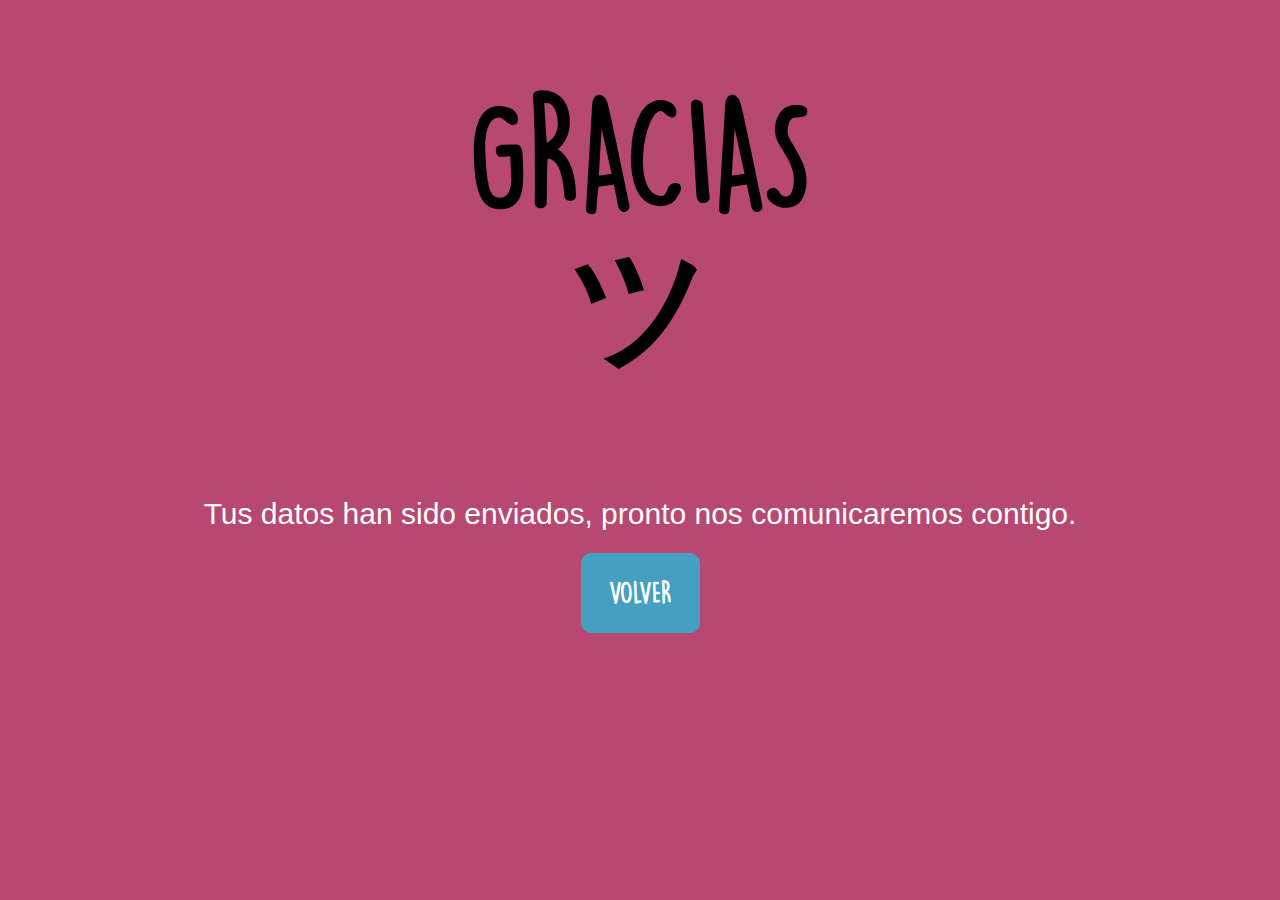
<file: gracias.html>
<!DOCTYPE html>
<html lang="es">
<head>
    <meta charset="UTF-8">
    <title>Gracias</title>
    <link rel="stylesheet" type="text/css" href="css/estilos.css">
    <style>
        body{
            background: #b74872;
            text-align: center
        }
        h1{
            font-size: 7em;
        }
        
        h2{
            font-size: 5em;
        }
        p{
            color: #fff;
            font-size: 1.5em;
            padding-bottom: 20px;
        }

        a{
            font-size: 1.4em;
            font-weight: bold;
            color: #fff;
            background: #449fc1;
            padding: 1em;
            border-radius: 10px;
        }
    </style>
</head>
<body>
    <h1>GRACIAS<br> ツ</h1>
    <p>Tus datos han sido enviados, pronto nos comunicaremos contigo.</p>
    <a href="index.html">VOLVER</a>
</body>
</html>
</file>
<file: css/estilos.css>
@font-face {
  font-family: 'Lemon Yellow';
  src: url("../fonts/DKLemonYellowSun.otf") format('opentype');
}
@font-face {
  font-family: 'Avant Garde';
  src: url("../fonts/AvantGardeMdBT.ttf") format('truetype');
}
body {
  margin: 0 auto;
  padding: 0;
  box-sizing: border-box;
  font-size0: 16px;
}
h1,
h2,
h3,
h4,
h5,
h6 {
  font-family: 'Lemon Yellow', sans-serif;
}
h1 {
  font-size: 2em;
  font-weight: bold;
}
h2 {
  font-size: 1.6em;
  font-weight: bold;
}
h3 {
  font-size: 1.3em;
}
h4 {
  font-size: 1em;
}
h5 {
  font-size: 0.9em;
}
p {
  font-family: 'Open Sans', sans-serif;
}
a {
  text-decoration: none;
  font-family: 'Lemon Yellow', sans-serif;
}
form {
  font-size: 'Lemon Yellow', sans-serif;
}
#programas,
#galeria {
  overflow-y: hidden;
}
.banner-programas,
.banner-imagenes {
  position: relative;
  width: 100% !important;
  overflow: auto;
  overflow-y: hidden;
  padding: 0;
  margin: 0;
}
.banner-programas,
.banner-imagenes ul {
  padding: 0;
  margin: 0;
}
.banner-programas,
.banner-imagenes li {
  list-style-type: none;
  margin: 0;
  padding: 0;
}
.banner-programas ul hr {
  width: 60%;
  margin: 1em auto 0;
  border: 0.5px solid #000;
}
.banner-imagenes ul li {
  padding: 0;
  margin: 0;
  min-height: 100vh;
  background-size: cover;
  background-repeat: no-repeat;
}
.banner-programas {
  padding: 0;
  margin: 0;
  min-height: 100%;
  background-size: cover;
  background-repeat: no-repeat;
  background-position-y: -75px;
}
/* Estilos Fundación Porvenir y Felicidad */
#container {
  width: 100%;
  max-width: 2000px;
  height: auto;
  margin: 0 auto;
}
/* Contenedor General*/
/******************************************/
.hamburguesa {
  display: none;
}
.hamburguesa img {
  width: 32px;
  height: 32px;
  position: fixed;
  z-index: 100;
  right: 2.5em;
  top: 1.5em;
}
/*Menu Responsive*/
/******************************************/
header {
  width: 100%;
  height: auto;
  position: relative;
  z-index: 99;
}
header nav {
  width: 100%;
  height: 100px;
  position: fixed;
  top: 0;
  left: 0;
  background: rgba(223,145,140,0.8);
  box-sizing: border-box;
}
header nav #logo img.__logo {
  padding: 1.2em 1.9em;
  width: 100px;
  float: left;
}
header nav #logo h2.__title {
  width: 27%;
  color: #f2f2f2;
  float: left;
  line-height: auto;
  text-indent: -0.2em;
}
header nav ul {
  width: 50%;
  padding: 0.2em 0;
  float: right;
}
header nav ul li {
  display: inline-block;
  margin-left: 3%;
}
header nav ul li a {
  font-size: 1.5em;
  font-weight: 700;
  color: #fff;
}
video {
  width: 100%;
  height: 100vh;
  margin: 0 auto 10px;
  position: absolute;
  background: #000;
  z-index: 1;
  top: 0;
  left: 0;
}
/* Header */
/****************************************/
section#nosotros {
  width: 100%;
  height: 100%;
  margin: 100vh auto 0;
  box-sizing: border-box;
  background: url("../img/nosotros.jpg");
  background-repeat: no-repeat;
  background-size: cover;
}
section#nosotros .__contenido {
  padding: 0.4em 1em;
}
section#nosotros h1 {
  text-align: center;
}
section#nosotros p,
section#nosotros h3 {
  width: 85%;
  margin: 15px auto;
}
/* Nosotros */
/****************************************/
#programas .banner-programas ul h2 {
  padding: 1em;
  font-size: 2.5em;
  color: #fff;
}
#programas .banner-programas ul h3 {
  padding: 3em 1em 0;
  font-size: 2em;
  color: #94be37;
  text-align: center;
}
#programas .banner-programas ul p {
  width: 60%;
  margin: auto;
  padding: 1em 1em 0;
}
#programas .banner-programas ul img {
  padding: 1em 5em 1em;
}
/*Programas*/
/****************************************/
#galeria {
  margin-bottom: 50px;
}
/*Galeria*/
/****************************************/
section#padrino {
  width: 100%;
  height: 100%;
  margin: auto;
  overflow: hidden;
  background-image: url("../img/padrino.jpg");
  background-repeat: no-repeat;
  background-size: cover;
}
section#padrino h2,
section#padrino h4,
section#padrino p,
section#padrino ul {
  width: 30%;
  padding-left: 50%;
}
section#padrino h2 {
  padding-top: 9%;
  font-size: 2.6em;
  color: #449fc1;
}
section#padrino h4 {
  width: 40%;
  font-size: 1.2em;
  color: #fff;
}
section#padrino p {
  clear: both;
  color: #000;
}
section#padrino ul li {
  list-style: none;
  padding: 0.1em 0;
}
/*Plan Padrino*/
/****************************************/
footer#contacto {
  width: 100%;
  margin: 40px auto;
}
footer#contacto .columna1 {
  width: 35%;
  float: left;
  margin-bottom: 20px;
}
footer#contacto .columna2 {
  width: 30%;
  float: left;
  margin-bottom: 20px;
}
footer#contacto span {
  display: block;
  margin-top: 0.5em;
}
footer#contacto h2.__title {
  width: 20%;
  float: left;
  font-size: 2em;
  padding: 2em 1em;
  color: #94be37;
}
footer#contacto form.__form input[type="text"] {
  width: 90%;
  margin-top: 1em;
  display: inline-block;
  background: #d0e6aa;
  border: none;
  padding: 1em;
  box-sizing: border-box;
  outline: none;
}
footer#contacto form.__form textarea {
  width: 98.8%;
  max-width: 98%;
  height: 100px;
  margin-top: 1em;
  display: inline-block;
  background: #d0e6aa;
  border: none;
  padding: 1em;
  outline: none;
  box-sizing: border-box;
}
footer#contacto form.__form input[type="submit"] {
  width: 20%;
  margin: 1em auto;
  border: none;
  font-size: 1.2em;
  text-transform: uppercase;
  background: #b74872;
  color: #fff;
  padding: 0.5em 0;
}
footer#contacto hr {
  width: 95%;
}
footer#contacto article.datos__contacto {
  width: 50%;
  margin-top: 20px;
  padding: 0.5em;
  float: left;
}
footer#contacto article.datos__contacto p {
  line-height: 0.8;
}
footer#contacto .social {
  display: inline-block;
  padding: 0.5em 1em;
  float: left;
}
/* Contacto */
/***** Fin Estilos Generales Página *****/
/**********************************************************************************/
@media only screen and (min-width: 1233px) and (max-width: 3500px) {
  body {
    font-size: 20px;
  }
  #padrino h2 {
    padding-top: 1% !important;
  }
  #padrino h4 {
    color: #449fc1 !important;
    font-size: 1.3em !important;
  }
}
/* Dispositivos de Escritorio*/
/**********************************************************************************/
@media only screen and (min-width: 1024px) and (max-width: 1232px) {
  body {
    font-size: 17px;
  }
  #padrino h2 {
    padding-top: 2% !important;
  }
  #padrino h4 {
    color: #000 !important;
    font-size: 1.3em !important;
  }
}
/* Dispositivos Medianos  Portátiles*/
/**********************************************************************************/
@media only screen and (min-width: 939px) and (max-width: 1023px) {
  body {
    font-size: 16px;
  }
  .unslider-arrow.next {
    display: none;
  }
  .unslider-arrow {
    display: none;
  }
  header ul {
    width: 50% !important;
  }
  #galeria {
    margin-bottom: 0px !important;
  }
  #padrino h2 {
    padding-top: 11% !important;
  }
  .social {
    display: inline-block;
    padding: 0.2em 1em;
    float: left;
  }
  .social img {
    width: 50px;
  }
}
/* Dispositivos Medianos  Tabletas*/
/**********************************************************************************/
@media only screen and (min-width: 620px) and (max-width: 849px) {
  .hamburguesa {
    display: block;
  }
  body {
    font-size: 12px;
  }
  .unslider-arrow.next {
    display: none;
  }
  .unslider-arrow {
    display: none;
  }
  header nav {
    height: 80px;
  }
  header ul {
    width: 20% !important;
    margin: 85px 0;
    display: none;
    z-index: 98;
    background: #449fc1;
  }
  header ul li {
    display: block;
    padding: 1em;
    float: left;
  }
  #padrino h2 {
    padding-top: 12% !important;
  }
  .social {
    display: inline-block;
    padding: 0.2em 1em;
    float: left;
  }
  .social img {
    width: 50px;
  }
}
/* Dispositivos Smartphones*/
/**********************************************************************************/
@media only screen and (min-width: 480px) and (max-width: 619px) {
  .hamburguesa {
    display: block;
  }
  body {
    font-size: 11px;
  }
  .unslider-arrow.next {
    display: none;
  }
  .unslider-arrow {
    display: none;
  }
  header nav {
    height: 80px;
  }
  header ul {
    width: 20% !important;
    margin: 80px 0;
    display: none;
    z-index: 98;
    background: #449fc1;
  }
  header ul li {
    display: block;
    padding: 1em 1.2em;
    float: left;
  }
  #padrino {
    height: 350px !important;
  }
  #padrino h2 {
    padding-top: 0% !important;
  }
  #padrino h4 {
    color: #449fc1 !important;
  }
  article.datos__contacto {
    width: 100% !important;
    padding: 0.5em !important;
  }
  article.datos__contacto p {
    line-height: 1 !important;
  }
  .social {
    display: inline-block;
    padding: 1em 1em !important;
    float: left;
  }
  .social img {
    width: 50px;
  }
}
/* Dispositivos Smartphones*/
/**********************************************************************************/
@media only screen and (min-width: 100px) and (max-width: 479px) {
  .hamburguesa {
    display: block;
  }
  body {
    font-size: 11px;
  }
  .unslider-arrow.next {
    display: none;
  }
  .unslider-arrow {
    display: none;
  }
  header nav {
    height: 80px;
  }
  header nav #logo img {
    width: 70px !important;
  }
  header nav #logo h2 {
    font-size: 1.5em;
  }
  header ul {
    width: 30% !important;
    margin-top: 80px;
    display: none;
    z-index: 98;
    background: #449fc1;
  }
  header ul li {
    display: block;
    padding: 1em;
  }
  #padrino {
    height: auto !important;
    background: none !important;
  }
  #padrino h2,
  #padrino h4,
  #padrino p,
  #padrino ul {
    width: 80% !important;
    padding-left: 2% !important;
  }
  #padrino h2 {
    font-size: 1.6em;
    color: #449fc1;
  }
  #padrino h4 {
    font-size: 1.2em;
    color: #000 !important;
  }
  #padrino ul li {
    list-style: none;
    padding: 0.1em 0;
  }
  article.datos__contacto {
    width: 100% !important;
    padding: 0.5em !important;
  }
  article.datos__contacto p {
    line-height: 1 !important;
  }
  .social {
    display: inline-block;
    padding: 1em 1em !important;
    float: left;
  }
  .social img {
    width: 50px;
  }
  footer#contacto .columna1 {
    width: 100%;
    float: left;
    margin-bottom: 20px;
  }
  footer#contacto .columna2 {
    width: 100%;
    float: left;
    margin-bottom: 20px;
    width: 100%;
    margin: 40px auto;
  }
  footer#contacto h2.__title {
    width: 100%;
    float: left;
    font-size: 2em;
    padding: 0em 0em;
    text-align: center;
    color: #94be37;
  }
  footer#contacto span {
    display: block;
    margin-top: 0.5em;
  }
  input,
  textarea {
    display: block !important;
    width: 98% !important;
  }
}
/* Dispositivos Smartphones*/
/*Media Queries*/
</file>
